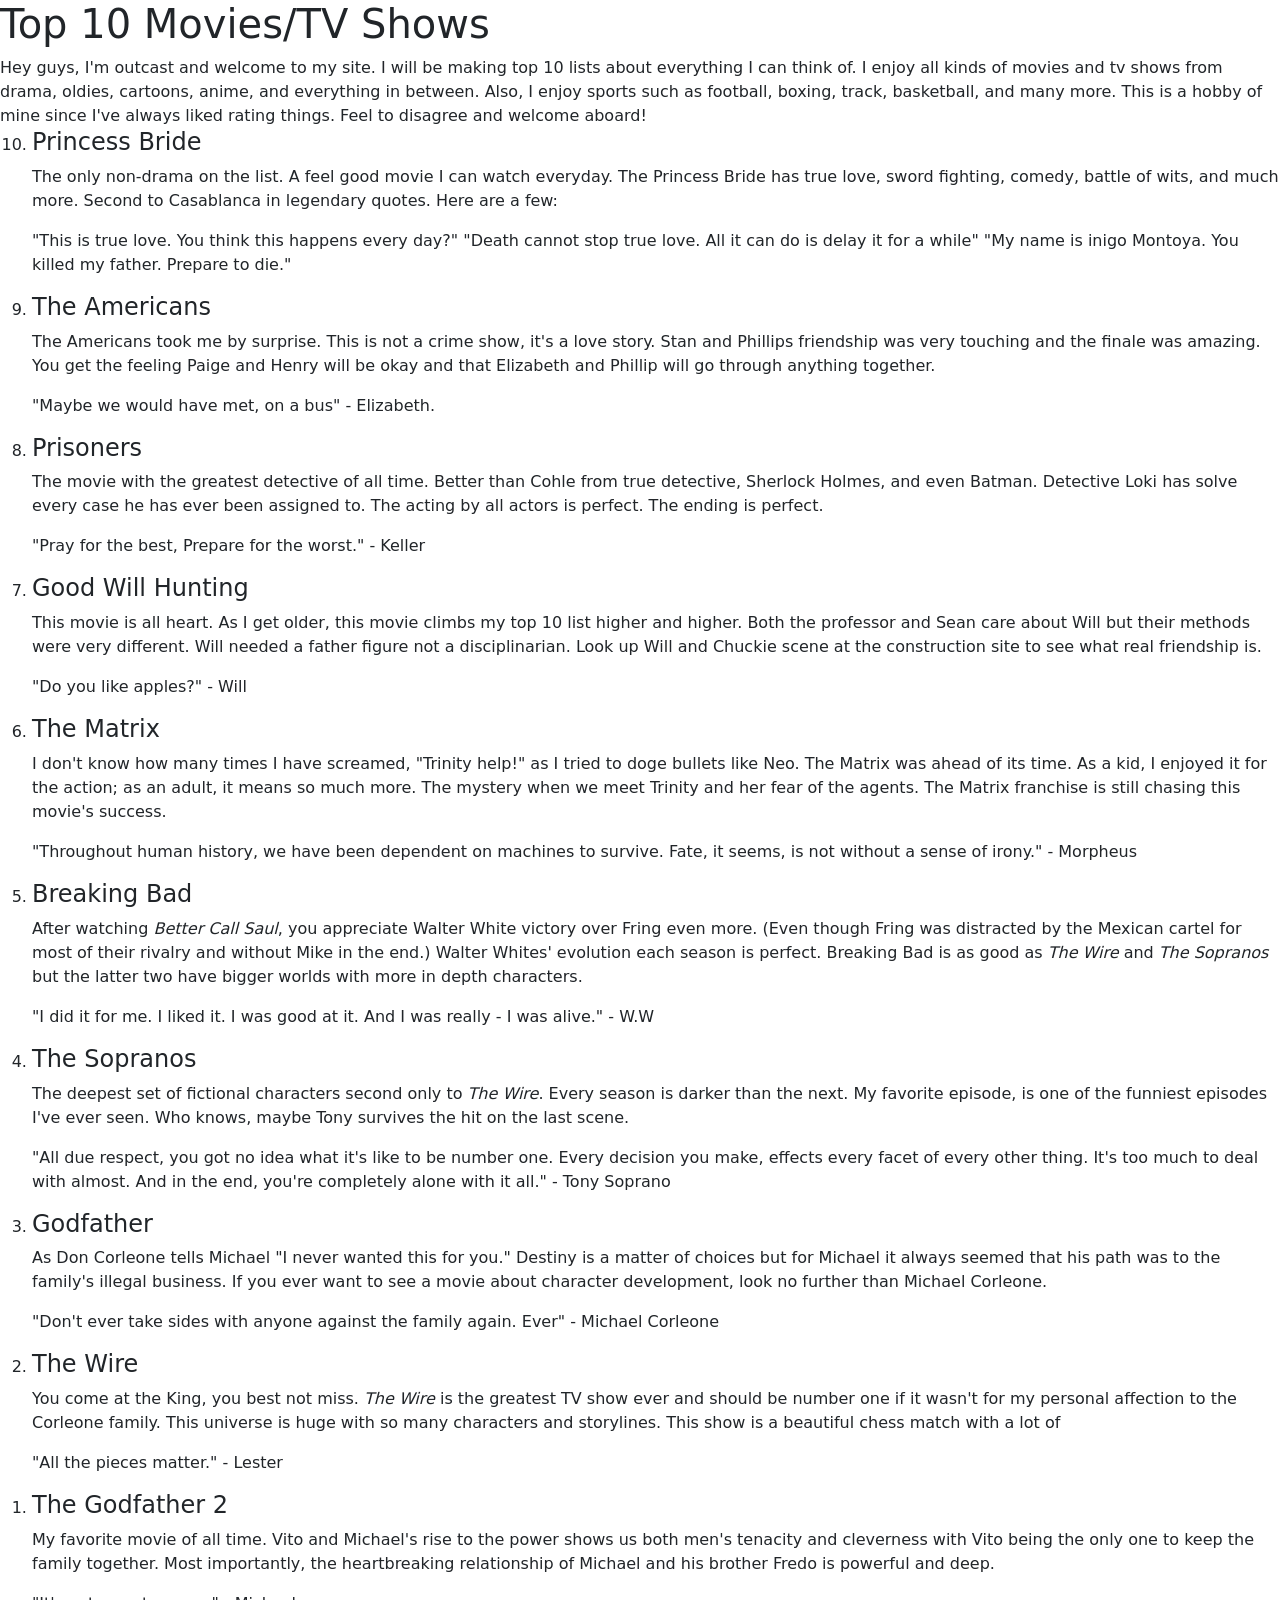
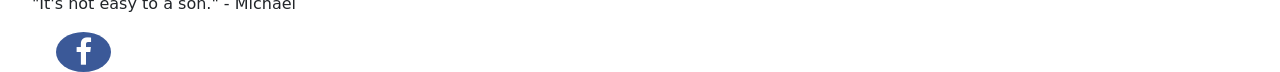
<file: Outcast-blog/index.html>
<!DOCTYPE html>
<!--[if lt IE 7]>      <html class="no-js lt-ie9 lt-ie8 lt-ie7"> <![endif]-->
<!--[if IE 7]>         <html class="no-js lt-ie9 lt-ie8"> <![endif]-->
<!--[if IE 8]>         <html class="no-js lt-ie9"> <![endif]-->
<!--[if gt IE 8]>      <html class="no-js"> <!--<![endif]-->
<html>
    <head>
        <meta charset="utf-8">
        <meta http-equiv="X-UA-Compatible" content="IE=edge">
        <title>Top 10 Movies/TV Shows</title>
        <meta name="description" content="">
        <meta name="viewport" content="width=device-width, initial-scale=1">
        <!-- CSS only -->
        <link href="https://cdn.jsdelivr.net/npm/bootstrap@5.2.3/dist/css/bootstrap.min.css" rel="stylesheet" integrity="sha384-rbsA2VBKQhggwzxH7pPCaAqO46MgnOM80zW1RWuH61DGLwZJEdK2Kadq2F9CUG65" crossorigin="anonymous">
        <link rel="stylesheet" href="https://cdnjs.cloudflare.com/ajax/libs/font-awesome/4.7.0/css/font-awesome.min.css">
        <link rel="stylesheet" href="./style.css">
    </head>
    <body>

        <header>
            <h1>Top 10 Movies/TV Shows</h1>
            <section id="intro">
                <p1>Hey guys, I'm outcast and welcome to my site.  I will be making top 10 lists about everything I can think of.  I enjoy all kinds of 
                    movies and tv shows from drama, oldies, cartoons, anime, and everything in between.  Also, I enjoy sports such as football, boxing, track, 
                    basketball, and many more.  This is a hobby of mine since I've always liked rating things.  Feel to disagree and welcome aboard!
                </p1>
            </section>
        </header>

        <section id="list">
            <ol type="1" reversed="reversed" id="princess-bride">
                <li>
                    <h4>Princess Bride</h4>
                    <p>The only non-drama on the list. A feel good movie I can watch everyday. The Princess Bride has true love, sword fighting, comedy,
                        battle of wits, and much more. Second to Casablanca in legendary quotes. Here are a few: <blockquote>"This is true love. You think this happens every day?"
                            "Death cannot stop true love. All it can do is delay it for a while" "My name is inigo Montoya. You killed my father. Prepare to die."</blockquote>
                    </p>
                </li>
                <li>
                    <h4>The Americans</h4>
                    <p>The Americans took me by surprise. This is not a crime show, it's a love story. Stan and Phillips friendship was very touching
                        and the finale was amazing. You get the feeling Paige and Henry will be okay and that Elizabeth and Phillip will go through anything
                        together.<blockquote>"Maybe we would have met, on a bus" - Elizabeth.</blockquote>
                    </p>
                </li>
                <li>
                    <h4>Prisoners</h4>
                    <p>The movie with the greatest detective of all time. Better than Cohle from true detective, Sherlock Holmes, and even Batman. Detective Loki
                        has solve every case he has ever been assigned to. The acting by all actors is perfect. The ending is perfect.<blockquote>"Pray for the best, Prepare
                            for the worst." - Keller</blockquote>
                    </p>
                </li>
                <li>
                    <h4>Good Will Hunting</h4>
                    <p>This movie is all heart. As I get older, this movie climbs my top 10 list higher and higher. Both the professor and Sean care 
                        about Will but their methods were very different.  Will needed a father figure not a disciplinarian.  Look up Will and Chuckie scene at
                        the construction site to see what real friendship is.<blockquote>"Do you like apples?" - Will</blockquote>
                    </p>
                </li>
                <li>
                    <h4>The Matrix</h4>
                    <p>I don't know how many times I have screamed, "Trinity help!" as I tried to doge bullets like Neo.
                        The Matrix was ahead of its time. As a kid, I enjoyed it for the action; as an adult, it means so much more. The mystery
                        when we meet Trinity and her fear of the agents. The Matrix franchise is still chasing this movie's success.<blockquote>"Throughout
                            human history, we have been dependent on machines to survive. Fate, it seems, is not without a sense of irony." - Morpheus
                        </blockquote>
                    </p>
                </li>
                <li>
                    <h4>Breaking Bad</h4>
                    <p>After watching <em>Better Call Saul</em>, you appreciate Walter White victory over Fring even more. (Even though Fring was distracted
                    by the Mexican cartel for most of their rivalry and without Mike in the end.) Walter Whites' evolution each season is perfect. Breaking
                Bad is as good as <em>The Wire</em> and <em>The Sopranos</em> but the latter two have bigger worlds with more in depth characters. <blockquote>"I 
                    did it for me. I liked it. I was good at it. And I was really - I was alive." - W.W
                </blockquote></p>
                </li>
                <li>
                    <h4>The Sopranos</h4>
                    <p>The deepest set of fictional characters second only to <em>The Wire</em>. Every season is darker than the next. My favorite episode,
                    is one of the funniest episodes I've ever seen. Who knows, maybe Tony survives the hit on the last scene. <blockquote>"All due respect,
                        you got no idea what it's like to be number one. Every decision you make, effects every facet of every other thing. It's too much to deal 
                        with almost. And in the end, you're completely alone with it all." - Tony Soprano
                    </blockquote></p>
                </li>
                <li>
                    <h4>Godfather</h4>
                    <p>As Don Corleone tells Michael "I never wanted this for you." Destiny is a matter of choices but for Michael it always seemed that his path
                        was to the family's illegal business.  If you ever want to see a movie about character development, look no further than Michael Corleone.
                        <blockquote>"Don't ever take sides with anyone against the family again. Ever" - Michael Corleone</blockquote>
                    </p>
                </li>
                <li>
                    <h4>The Wire</h4>
                    <p>You come at the King, you best not miss. <em>The Wire</em> is the greatest TV show ever and should be number one if it wasn't for my personal
                    affection to the Corleone family. This universe is huge with so many characters and storylines. This show is a beautiful chess match with a 
                lot of <blockquote>"All the pieces matter." - Lester</blockquote></p>
                </li>
                <li>
                    <h4>The Godfather 2</h4>
                    <p>My favorite movie of all time. Vito and Michael's rise to the power shows us both men's tenacity and cleverness with Vito being the only
                        one to keep the family together. Most importantly, the heartbreaking relationship of Michael and his brother Fredo is powerful and deep.
                        <blockquote>"It's not easy to a son." - Michael</blockquote>
                    </p>
                </li>
            </ol>
        </section>


        <footer>
            <section class="social-media">
                <div class="links">
                    <a href="https://wwww.facebook.com/profile.php?id=100086723471415" class="fa fa-facebook"></a>
                </div>
                
            </section>
        </footer>
        <!--[if lt IE 7]>
            <p class="browsehappy">You are using an <strong>outdated</strong> browser. Please <a href="#">upgrade your browser</a> to improve your experience.</p>
        <![endif]-->
        
        <script src="" async defer></script>
    </body>
</html>
</file>
<file: Outcast-blog/style.css>
footer {
    flex: content;
    flex-direction: column;
    align-content: center;
    justify-content: center;
    align-items: center;
}

.social-media {
    height: 100%;
    float: left;
    position: relative;
}

.links {
    bottom: 0;
    left: 0;
    margin: auto;
    position: absolute;
    right: 0;
    top: 0;
    padding-left: 3.5em;
}

.fa {
    padding: 5px;
    font-size: 30px;
    width: 55px;
    text-align: center;
    text-decoration: none;
    border-radius: 75%;

}

.fa-facebook {
    background: #3B5998;
    color: white;
  }
</file>
